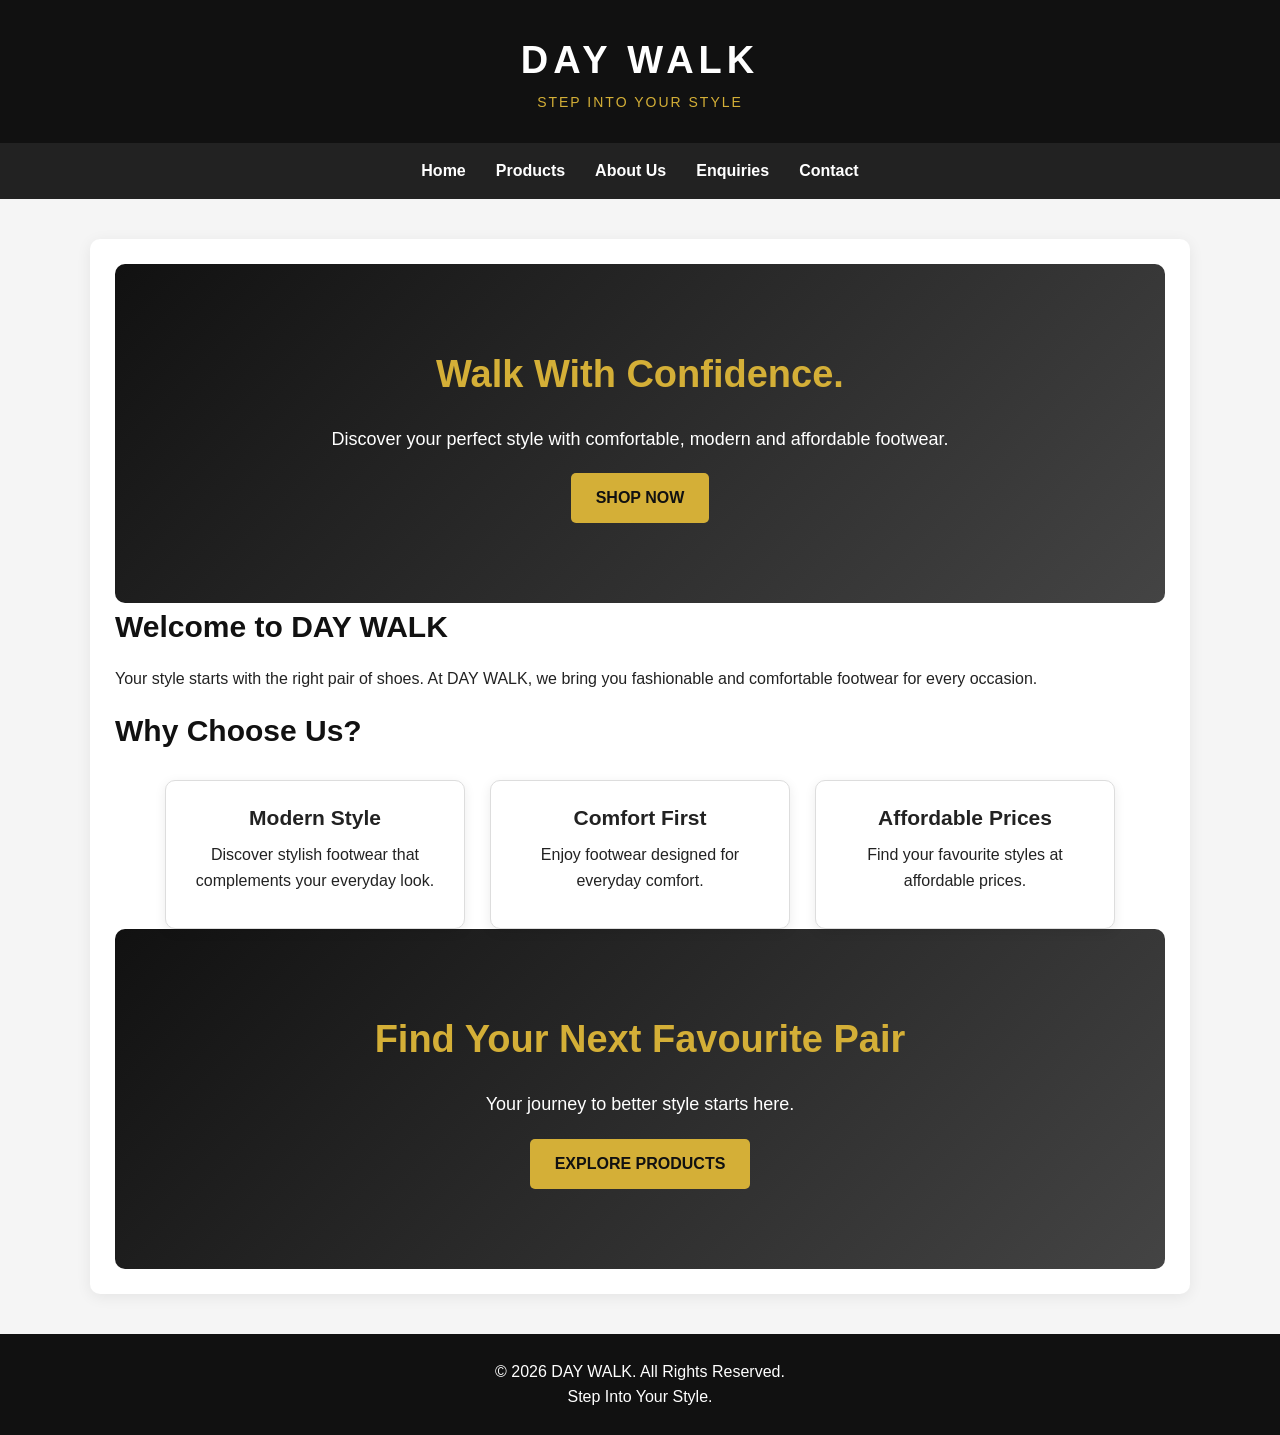
<file: index.html>
<!DOCTYPE html>
<html lang="en">

<head>
    <meta charset="UTF-8">
    <meta name="viewport" content="width=device-width, initial-scale=1.0">

    <title>DAY WALK | Stylish and Comfortable Shoes</title>

    <meta name="description" content="Discover stylish and comfortable everyday shoes at DAY WALK.">

    <link rel="stylesheet" href="css/style.css">
</head>

<body>

    <header>
        <h1>DAY WALK</h1>
        <p>STEP INTO YOUR STYLE</p>
    </header>

    <nav>
        <a href="index.html">Home</a>
        <a href="products.html">Products</a>
        <a href="about.html">About Us</a>
        <a href="enquiry.html">Enquiries</a>
        <a href="contact.html">Contact</a>
    </nav>

    <main>

        <section class="hero">
            <h2>Walk With Confidence.</h2>

            <p>
                Discover your perfect style with comfortable,
                modern and affordable footwear.
            </p>

            <a href="products.html" class="btn">
                SHOP NOW
            </a>
        </section>

        <section>
            <h2>Welcome to DAY WALK</h2>

            <p>
                Your style starts with the right pair of shoes.
                At DAY WALK, we bring you fashionable and
                comfortable footwear for every occasion.
            </p>
        </section>

        <section>
            <h2>Why Choose Us?</h2>

            <div class="products">

                <div class="product">
                    <h3>Modern Style</h3>
                    <p>Discover stylish footwear that complements your everyday look.</p>
                </div>

                <div class="product">
                    <h3>Comfort First</h3>
                    <p>Enjoy footwear designed for everyday comfort.</p>
                </div>

                <div class="product">
                    <h3>Affordable Prices</h3>
                    <p>Find your favourite styles at affordable prices.</p>
                </div>

            </div>
        </section>

        <section class="hero">
            <h2>Find Your Next Favourite Pair</h2>
            <p>Your journey to better style starts here.</p>

            <a href="products.html" class="btn">
                EXPLORE PRODUCTS
            </a>
        </section>

    </main>

    <footer>
        <p>&copy; 2026 DAY WALK. All Rights Reserved.</p>
        <p>Step Into Your Style.</p>
    </footer>

    <script src="js/main.js" defer></script>

</body>
</html>
</file>
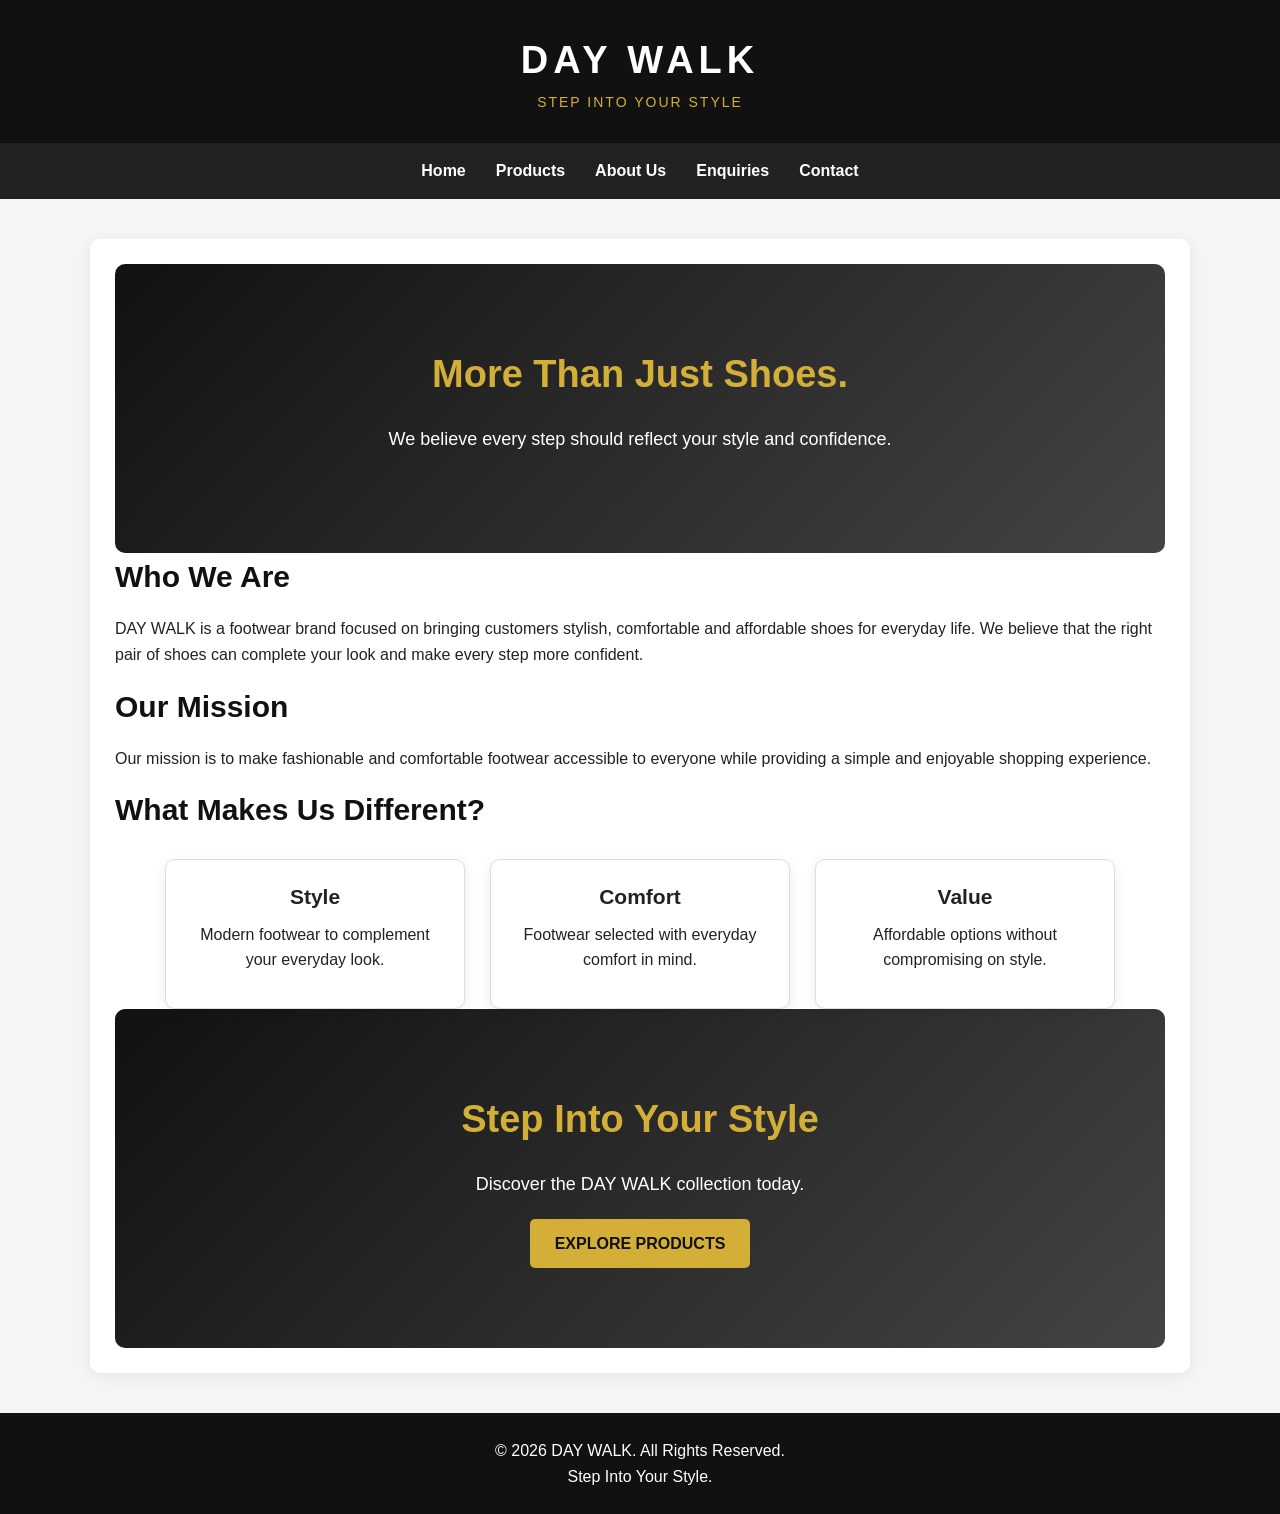
<file: about.html>
<!DOCTYPE html>
<html lang="en">

<head>
    <meta charset="UTF-8">
    <meta name="viewport" content="width=device-width, initial-scale=1.0">

    <title>DAY WALK | About Our Shoe Store</title>
    <meta name="description" content="Learn more about DAY WALK and our passion for stylish, comfortable and affordable footwear.">

    <link rel="stylesheet" href="css/style.css">
</head>

<body>

    <header>
        <h1>DAY WALK</h1>
        <p>STEP INTO YOUR STYLE</p>
    </header>

    <nav>
        <a href="index.html">Home</a>
        <a href="products.html">Products</a>
        <a href="about.html">About Us</a>
        <a href="enquiry.html">Enquiries</a>
        <a href="contact.html">Contact</a>
    </nav>

    <main>

        <section class="hero">
            <h2>More Than Just Shoes.</h2>
            <p>We believe every step should reflect your style and confidence.</p>
        </section>

        <section>
            <h2>Who We Are</h2>
            <p>
                DAY WALK is a footwear brand focused on bringing customers
                stylish, comfortable and affordable shoes for everyday life.
                We believe that the right pair of shoes can complete your look
                and make every step more confident.
            </p>
        </section>

        <section>
            <h2>Our Mission</h2>
            <p>
                Our mission is to make fashionable and comfortable footwear
                accessible to everyone while providing a simple and enjoyable
                shopping experience.
            </p>
        </section>

        <section>
            <h2>What Makes Us Different?</h2>

            <div class="products">

                <div class="product">
                    <h3>Style</h3>
                    <p>Modern footwear to complement your everyday look.</p>
                </div>

                <div class="product">
                    <h3>Comfort</h3>
                    <p>Footwear selected with everyday comfort in mind.</p>
                </div>

                <div class="product">
                    <h3>Value</h3>
                    <p>Affordable options without compromising on style.</p>
                </div>

            </div>
        </section>

        <section class="hero">
            <h2>Step Into Your Style</h2>
            <p>Discover the DAY WALK collection today.</p>
            <a href="products.html" class="btn">EXPLORE PRODUCTS</a>
        </section>

    </main>

    <footer>
        <p>&copy; 2026 DAY WALK. All Rights Reserved.</p>
        <p>Step Into Your Style.</p>
    </footer>

</body>
</html>
</file>
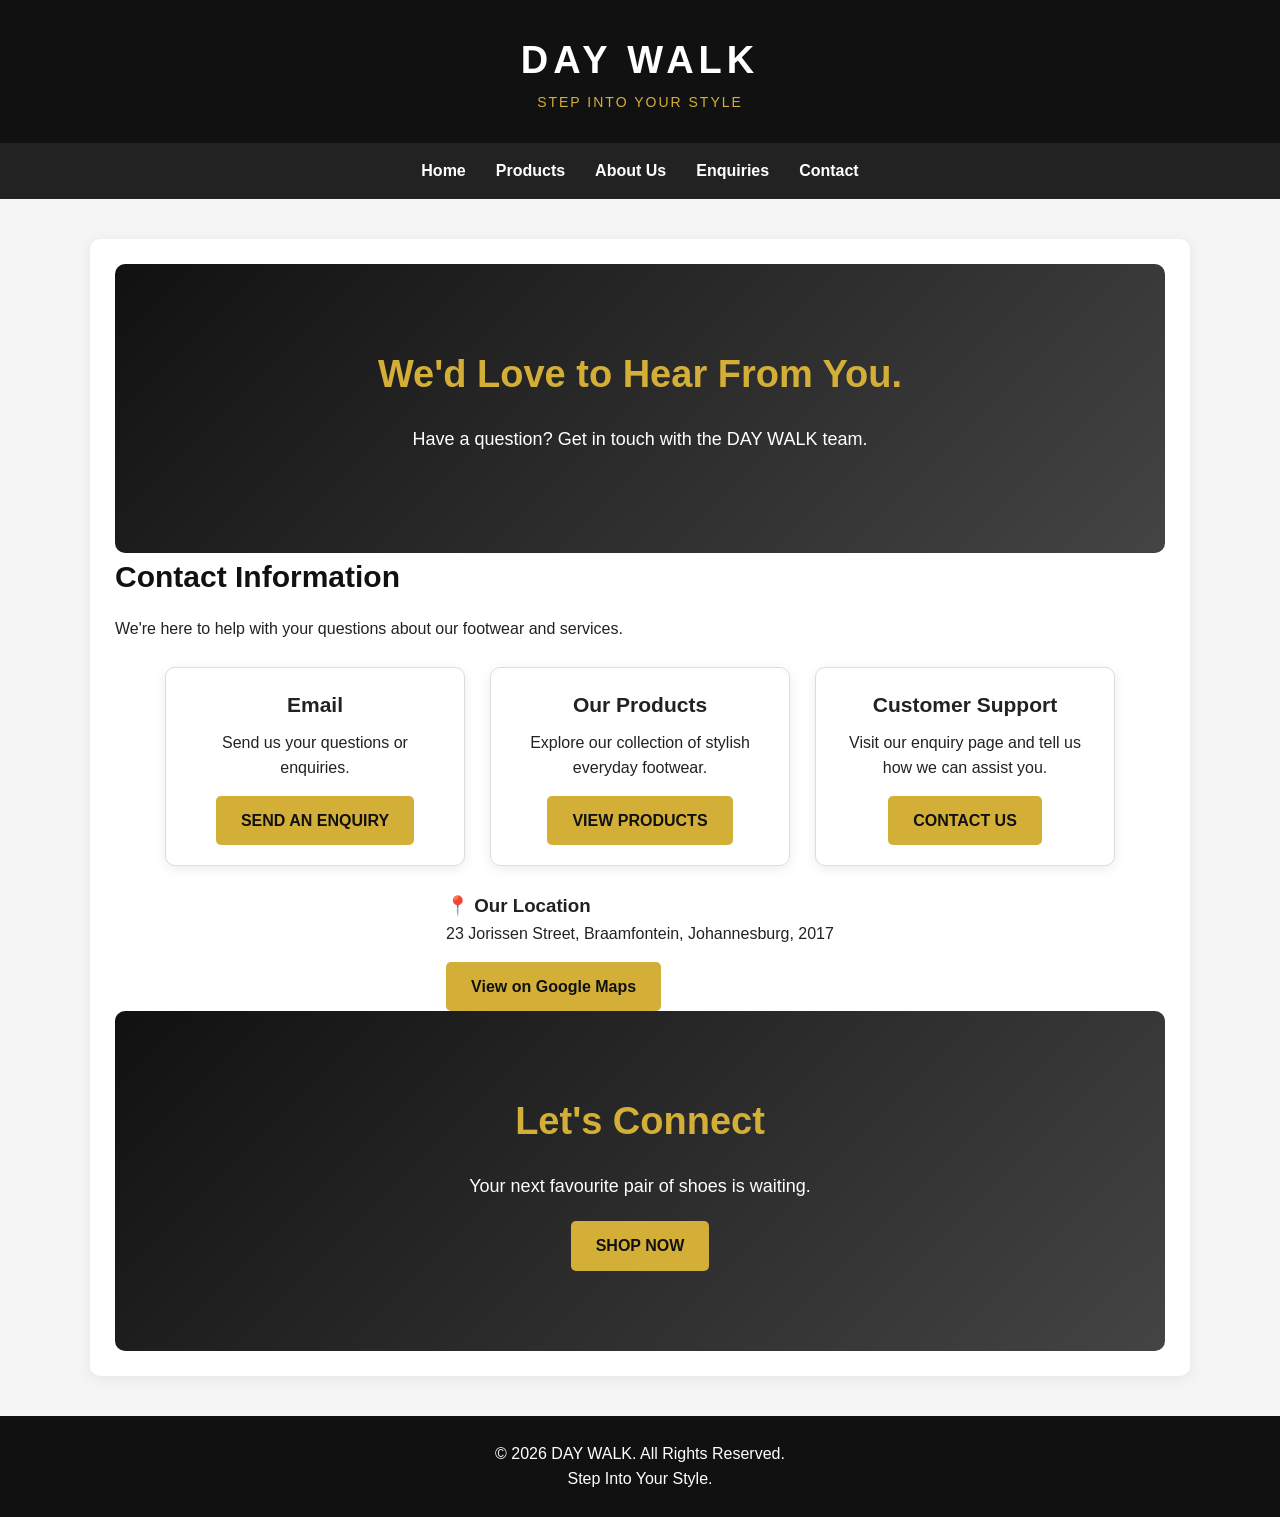
<file: contact.html>
<!DOCTYPE html>
<html lang="en">

<head>
    <meta charset="UTF-8">
    <meta name="viewport" content="width=device-width, initial-scale=1.0">

    <title>DAY WALK | Contact Us</title>
    <meta name="description" content="Get in touch with DAY WALK for product enquiries and customer support.">

    <link rel="stylesheet" href="css/style.css">
</head>

<body>

    <header>
        <h1>DAY WALK</h1>
        <p>STEP INTO YOUR STYLE</p>
    </header>

    <nav>
        <a href="index.html">Home</a>
        <a href="products.html">Products</a>
        <a href="about.html">About Us</a>
        <a href="enquiry.html">Enquiries</a>
        <a href="contact.html">Contact</a>
    </nav>

    <main>

        <section class="hero">
            <h2>We'd Love to Hear From You.</h2>
            <p>Have a question? Get in touch with the DAY WALK team.</p>
        </section>

        <section>
            <h2>Contact Information</h2>
            <p>We're here to help with your questions about our footwear and services.</p>

            <div class="products">

                <div class="product">
                    <h3>Email</h3>
                    <p>Send us your questions or enquiries.</p>
                    <a href="enquiry.html" class="btn">SEND AN ENQUIRY</a>
                </div>

                <div class="product">
                    <h3>Our Products</h3>
                    <p>Explore our collection of stylish everyday footwear.</p>
                    <a href="products.html" class="btn">VIEW PRODUCTS</a>
                </div>

                <div class="product">
                    <h3>Customer Support</h3>
                    <p>Visit our enquiry page and tell us how we can assist you.</p>
                    <a href="enquiry.html" class="btn">CONTACT US</a>
                </div>
<div class="contact-card">
    <h3>📍 Our Location</h3>
    <p>23 Jorissen Street, Braamfontein, Johannesburg, 2017</p>
    <a href="https://www.google.com/maps/search/?api=1&query=23+Jorissen+Street+Braamfontein+Johannesburg"
       target="_blank" class="btn">
       View on Google Maps
    </a>
</div>
            </div>
        </section>

        <section class="hero">
            <h2>Let's Connect</h2>
            <p>Your next favourite pair of shoes is waiting.</p>
            <a href="products.html" class="btn">SHOP NOW</a>
        </section>

    </main>

    <footer>
        <p>&copy; 2026 DAY WALK. All Rights Reserved.</p>
        <p>Step Into Your Style.</p>
    </footer>

</body>
</html>
</file>
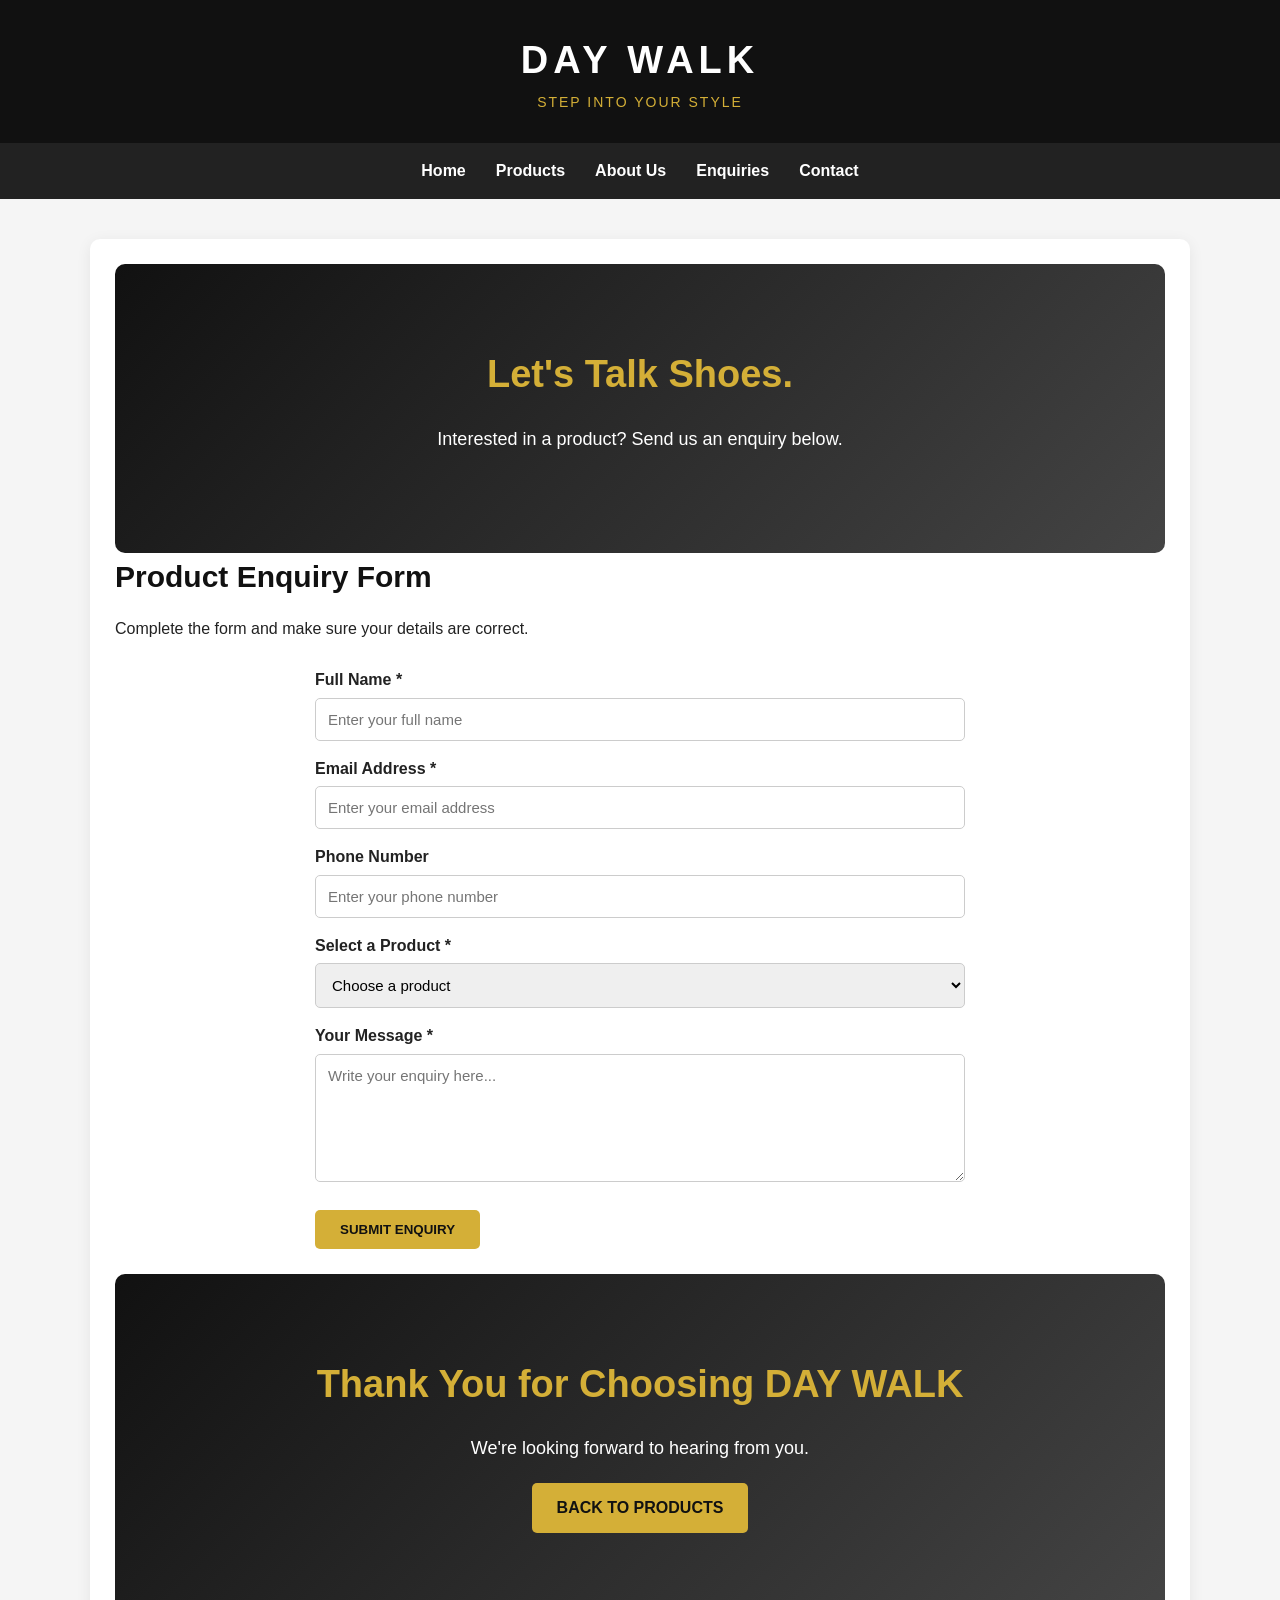
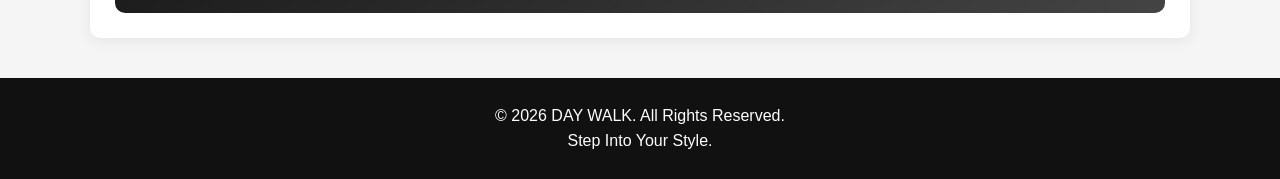
<file: enquiry.html>
<!DOCTYPE html>
<html lang="en">

<head>
    <meta charset="UTF-8">
    <meta name="viewport" content="width=device-width, initial-scale=1.0">

    <title>DAY WALK | Product Enquiries</title>
    <meta name="description" content="Contact DAY WALK about our stylish and comfortable footwear.">

    <link rel="stylesheet" href="css/style.css">
</head>

<body>

    <header>
        <h1>DAY WALK</h1>
        <p>STEP INTO YOUR STYLE</p>
    </header>

    <nav>
        <a href="index.html">Home</a>
        <a href="products.html">Products</a>
        <a href="about.html">About Us</a>
        <a href="enquiry.html">Enquiries</a>
        <a href="contact.html">Contact</a>
    </nav>

    <main>

        <section class="hero">
            <h2>Let's Talk Shoes.</h2>
            <p>Interested in a product? Send us an enquiry below.</p>
        </section>

        <section>
            <h2>Product Enquiry Form</h2>
            <p>Complete the form and make sure your details are correct.</p>

            <form id="enquiry-form">

                <label for="name">Full Name *</label>
                <input
                    type="text"
                    id="name"
                    name="name"
                    placeholder="Enter your full name"
                    required
                >

                <label for="email">Email Address *</label>
                <input
                    type="email"
                    id="email"
                    name="email"
                    placeholder="Enter your email address"
                    required
                >

                <label for="phone">Phone Number</label>
                <input
                    type="tel"
                    id="phone"
                    name="phone"
                    placeholder="Enter your phone number"
                >

                <label for="product">Select a Product *</label>
                <select id="product" name="product" required>
                    <option value="">Choose a product</option>
                    <option value="Classic Black">Classic Black</option>
                    <option value="Urban White">Urban White</option>
                    <option value="Day Walk Sport">Day Walk Sport</option>
                </select>

                <label for="message">Your Message *</label>
                <textarea
                    id="message"
                    name="message"
                    rows="6"
                    placeholder="Write your enquiry here..."
                    required
                ></textarea>

                <button type="submit">SUBMIT ENQUIRY</button>
             <p id="form-status" role="status" aria-live="polite"></p>
            </form>
        </section>

        <section class="hero">
            <h2>Thank You for Choosing DAY WALK</h2>
            <p>We're looking forward to hearing from you.</p>
            <a href="products.html" class="btn">BACK TO PRODUCTS</a>
        </section>

    </main>

    <footer>
        <p>&copy; 2026 DAY WALK. All Rights Reserved.</p>
        <p>Step Into Your Style.</p>
    </footer>

    <script src="js/main.js" defer></script>

</body>
</html>
</file>
<file: css/style.css>
/* ==============================
   DAY WALK - MAIN STYLESHEET
   Premium Sneaker Store Design
================================= */

* {
    margin: 0;
    padding: 0;
    box-sizing: border-box;
}

body {
    font-family: Arial, Helvetica, sans-serif;
    background-color: #f5f5f5;
    color: #222;
    line-height: 1.6;
}

/* HEADER */

header {
    background-color: #111;
    color: white;
    text-align: center;
    padding: 30px 15px;
}

header h1 {
    font-size: 38px;
    letter-spacing: 5px;
    font-weight: bold;
}

header p {
    color: #d4af37;
    font-size: 14px;
    letter-spacing: 2px;
}

/* NAVIGATION */

nav {
    background-color: #222;
    display: flex;
    justify-content: center;
    flex-wrap: wrap;
    padding: 15px;
    gap: 30px;
}

nav a {
    color: white;
    text-decoration: none;
    font-weight: bold;
    transition: 0.3s;
}

nav a:hover {
    color: #d4af37;
}

/* MAIN CONTENT */

main {
    max-width: 1100px;
    margin: 40px auto;
    padding: 25px;
    background-color: white;
    border-radius: 10px;
    box-shadow: 0 3px 15px rgba(0,0,0,0.07);
}

main h2 {
    font-size: 30px;
    margin-bottom: 15px;
    color: #111;
}

main p {
    margin-bottom: 15px;
}

/* HERO SECTION */

.hero {
    background: linear-gradient(135deg, #111, #444);
    color: white;
    text-align: center;
    padding: 80px 20px;
    border-radius: 10px;
}

.hero h2 {
    color: #d4af37;
    font-size: 38px;
}

.hero p {
    font-size: 18px;
    margin: 20px 0;
}

/* BUTTONS */

button,
.btn {
    display: inline-block;
    background-color: #d4af37;
    color: #111;
    border: none;
    padding: 12px 25px;
    border-radius: 5px;
    font-weight: bold;
    cursor: pointer;
    text-decoration: none;
    transition: 0.3s;
}

button:hover,
.btn:hover {
    background-color: #111;
    color: white;
}

/* PRODUCTS */

.products {
    display: flex;
    justify-content: center;
    flex-wrap: wrap;
    gap: 25px;
    margin-top: 25px;
}

.product {
    background-color: white;
    width: 300px;
    padding: 20px;
    text-align: center;
    border-radius: 10px;
    border: 1px solid #ddd;
    box-shadow: 0 3px 12px rgba(0,0,0,0.08);
    transition: 0.3s;
}

.product:hover {
    transform: translateY(-5px);
    box-shadow: 0 8px 20px rgba(0,0,0,0.12);
}

.product img {
    width: 100%;
    height: 200px;
    object-fit: cover;
    border-radius: 8px;
    margin-bottom: 15px;
}

.product h3 {
    font-size: 21px;
    margin-bottom: 8px;
}

.product strong {
    color: #a27b13;
    font-size: 20px;
}

/* SEARCH */

#product-search {
    width: 100%;
    max-width: 400px;
    padding: 13px;
    border: 1px solid #ccc;
    border-radius: 6px;
    margin: 15px 0;
}

/* FORMS */

form {
    max-width: 650px;
    margin: 25px auto;
}

label {
    display: block;
    font-weight: bold;
    margin: 15px 0 5px;
}

input,
select,
textarea {
    width: 100%;
    padding: 12px;
    border: 1px solid #ccc;
    border-radius: 5px;
    font-family: inherit;
    font-size: 15px;
}

textarea {
    resize: vertical;
}

form button {
    margin-top: 20px;
    margin-right: 10px;
}

/* FOOTER */

footer {
    background-color: #111;
    color: white;
    text-align: center;
    padding: 25px 15px;
    margin-top: 40px;
}

/* MOBILE RESPONSIVENESS */

@media screen and (max-width: 768px) {

    header h1 {
        font-size: 30px;
    }

    nav {
        flex-direction: column;
        align-items: center;
        gap: 12px;
    }

    main {
        margin: 15px;
        padding: 18px;
    }

    .products {
        flex-direction: column;
        align-items: center;
    }

    .product {
        width: 100%;
        max-width: 350px;
    }

    .hero {
        padding: 45px 15px;
    }

    .hero h2 {
        font-size: 27px;
    }

    button {
        max-width: 100%;
    }
}
</file>
